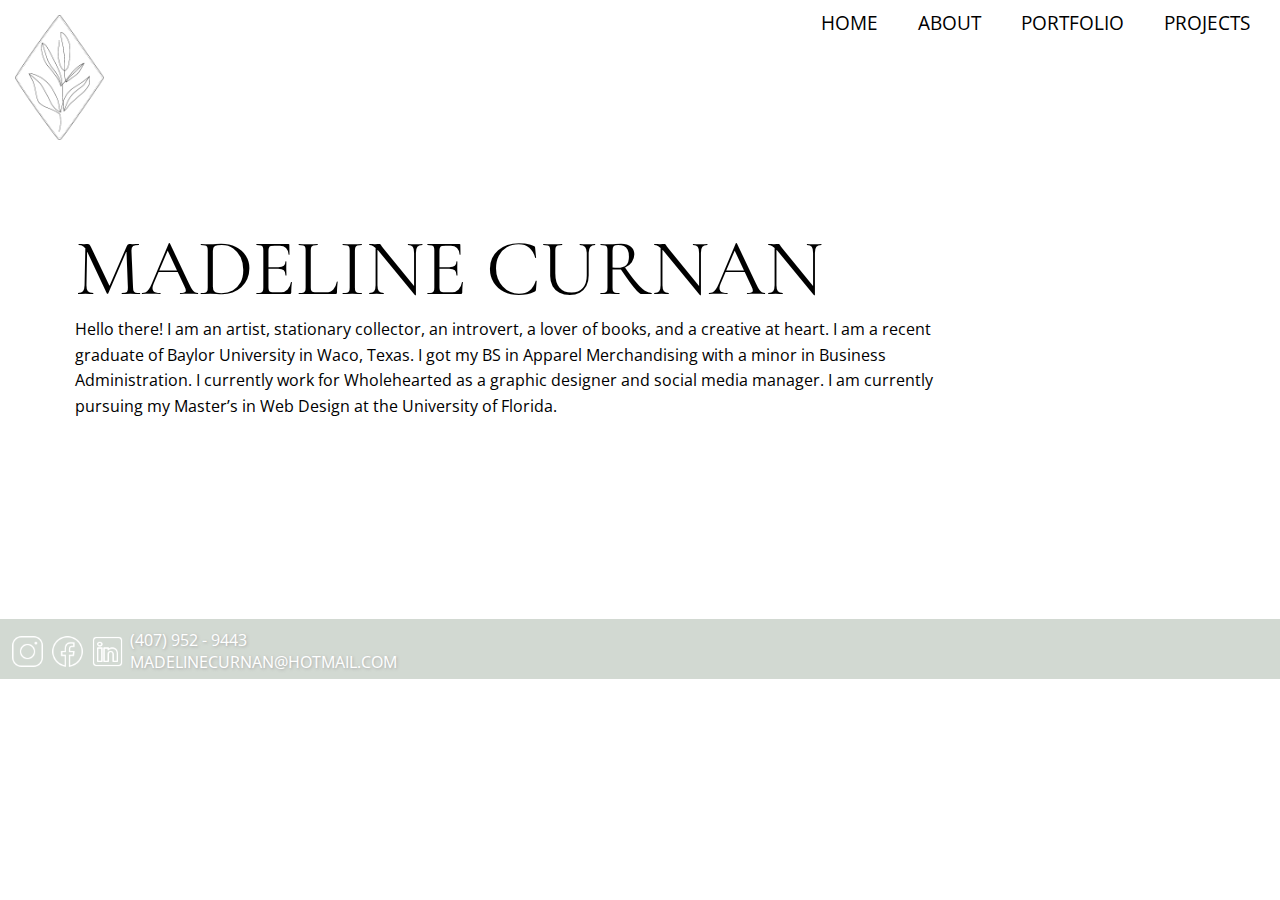
<file: project3-curnan-madeline/index.html>
<!DOCTYPE html>
<html lang="en" dir="ltr">
  <head>
    <!-- Global site tag (gtag.js) - Google Analytics -->
    <script async src="https://www.googletagmanager.com/gtag/js?id=G-QGEE5KLX70"></script>
    <script>
      window.dataLayer = window.dataLayer || [];
      function gtag(){dataLayer.push(arguments);}
      gtag('js', new Date());

      gtag('config', 'G-QGEE5KLX70');
    </script>

    <meta charset="utf-8" />

    <!-- SEO -->
    <meta name="keywords" content="apparel merchandising and design portfolio" />
    <meta name="description" content=" I am a recent graduate of Baylor University in Waco, Texas. I got my BS in Apparel Merchandising with a minor in Business Administration." />

    <title>Madeline Curnan</title>

    <!-- Favicon -->
    <link rel="icon" type="image/png" sizes="32x32" href="images/favicon-32x32.png" />

    <!-- Stylesheet -->
    <link rel="stylesheet" href="styles/styles.css" type="text/css" />

    <!-- Google fonts -->
    <link rel="preconnect" href="https://fonts.gstatic.com">
    <link href="https://fonts.googleapis.com/css2?family=Cormorant+Garamond:wght@300&family=Open+Sans&display=swap" rel="stylesheet">

    <!-- Animation -->
    <link rel="stylesheet" href="https://cdnjs.cloudflare.com/ajax/libs/animate.css/4.1.1/animate.min.css">

  </head>

  <body>
    <header>
      <a href="index.html">
        <img src="images/mainlogo.jpg" alt="Main logo for Madeline Curnan" title="Main Logo" height="125" />
      </a>

      <nav>
        <ul>
          <li><a href="projects.html">Projects</a></li>
          <li><a href="portfolio.html">Portfolio</a></li>
          <li><a href="about.html">About</a></li>
          <li><a href="index.html">Home</a></li>
        </ul>
      </nav>
    </header>

    <main class="home">
      <h1 class="animate__animated animate__slideInDown">Madeline Curnan</h1>
      <p>Hello there! I am an artist, stationary collector, an introvert, a lover of books, and a creative at heart.  I am a recent graduate of Baylor University in Waco, Texas. I got my BS in Apparel Merchandising with a minor in Business Administration. I currently work for Wholehearted as a graphic designer and social media manager. I am currently pursuing my Master’s in Web Design at the University of Florida.</p>
    </main>

    <footer>
      <a href="http://instagram.com/maddiecurnan" target="_blank"><img src="images/ig.png" alt="Instagram logo" title="Instagram" height="35" /></a>
      <a href="http://facebook.com/maddiecurnan" target="_blank"><img src="images/fb.png" alt="Facebook logo" title="Facebook" height="35" /></a>
      <a href="http://www.linkedin.com/in/maddie-curnan-23b41613b" target="_blank"><img src="images/li.png" alt="LinkedIn logo" title="LinkedIn" height="35" /></a>


      <p><a href="tel:4079529443">(407) 952 - 9443</a><br /><a href="mailto:madelinecurnan@hotmail.com?subject=hello!">Madelinecurnan@hotmail.com</a></p>

    </footer>

  </body>
</html>
</file>
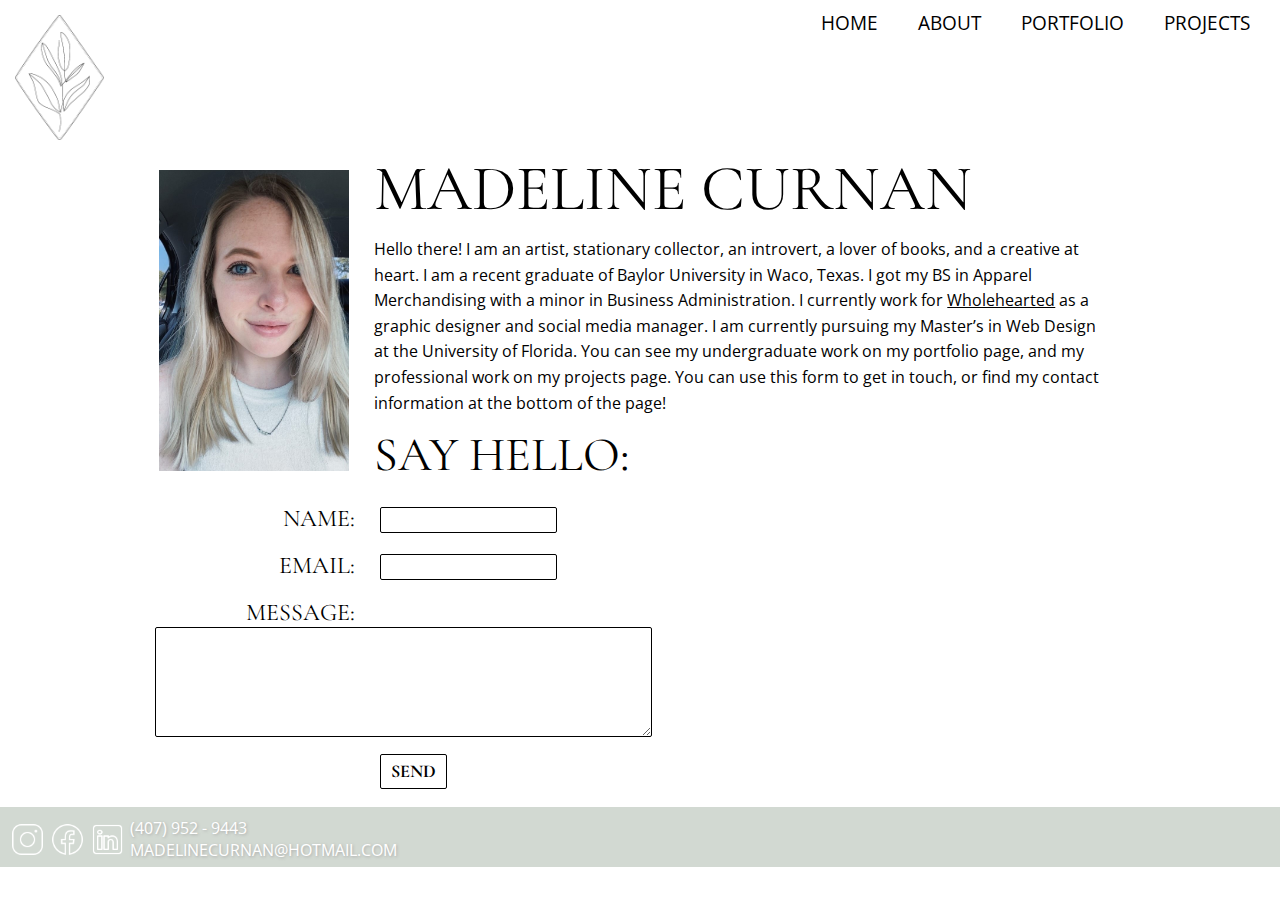
<file: project3-curnan-madeline/about.html>
<!DOCTYPE html>
<html lang="en" dir="ltr">
  <head>
    <!-- Global site tag (gtag.js) - Google Analytics -->
    <script async src="https://www.googletagmanager.com/gtag/js?id=G-QGEE5KLX70"></script>
    <script>
      window.dataLayer = window.dataLayer || [];
      function gtag(){dataLayer.push(arguments);}
      gtag('js', new Date());

      gtag('config', 'G-QGEE5KLX70');
    </script>

    <meta charset="utf-8">

    <title>Madeline Curnan</title>

    <!-- Favicon -->
    <link rel="icon" type="image/png" sizes="32x32" href="images/favicon-32x32.png">

    <!-- Stylesheet -->
    <link rel="stylesheet" href="styles/styles.css" type="text/css" />

    <!-- Google Fonts -->
    <link rel="preconnect" href="https://fonts.gstatic.com">
    <link href="https://fonts.googleapis.com/css2?family=Cormorant+Garamond:wght@300&family=Open+Sans&display=swap" rel="stylesheet">

  </head>

  <body>
    <header>
      <a href="index.html">
        <img src="images/mainlogo.jpg" alt="Main logo for Madeline Curnan" title="Main Logo" height="125" />
      </a>

      <nav>
        <ul>
          <li><a href="projects.html">Projects</a></li>
          <li><a href="portfolio.html">Portfolio</a></li>
          <li><a href="about.html">About</a></li>
          <li><a href="index.html">Home</a></li>
        </ul>
      </nav>

    </header>

    <img src="images/about-me-photo2.jpg" alt="About me photo" title="profile photo" width="190" class="about-me-image" />

    <main class="about">
      <h2>Madeline Curnan</h2>
      <p>Hello there! I am an artist, stationary collector, an introvert, a lover of books, and a creative at heart.  I am a recent graduate of Baylor University in Waco, Texas. I got my BS in Apparel Merchandising with a minor in Business Administration. I currently work for <a href="https://wholeheartedquiettime.com/" target="_blank">Wholehearted</a> as a graphic designer and social media manager. I am currently pursuing my Master’s in Web Design at the University of Florida. You can see my undergraduate work on my portfolio page, and my professional work on my projects page. You can use this form to get in touch, or find my contact information at the bottom of the page!</p>

    </main>

    <!-- Form Formatting -->
    <div class="container">
      <h3>Say Hello:</h3>
      <form class="say-hello" id="test_form" name="test_form" method="post" action="form.php" onsubmit="return validateForm(this)">
        <div class="name input-selection">
          <label for="name" class="label-input">Name:</label>
          <input type="text" name="name" id="name" />
        </div>

        <div class="email input-selection">
          <label for="email" class="label-input">Email:</label>
          <input type="email" name="email" id="email" />
        </div>

        <div class="message input-selection">
          <label for="message" class="label-input">Message:</label>
          <textarea name="message" rows="6" cols="60" id="message"></textarea>
        </div>

        <div class="submit-button">
          <input type="submit" value="Send" />
        </div>

      </form>

    </div>

    <footer>
      <a href="http://instagram.com/maddiecurnan" target="_blank"><img src="images/ig.png" alt="Instagram logo" title="Instagram" height="35" /></a>
      <a href="http://facebook.com/maddiecurnan" target="_blank"><img src="images/fb.png" alt="Facebook logo" title="Facebook" height="35" /></a>
      <a href="http://www.linkedin.com/in/maddie-curnan-23b41613b" target="_blank"><img src="images/li.png" alt="LinkedIn logo" title="LinkedIn" height="35" /></a>

      <p><a href="tel:4079529443">(407) 952 - 9443</a><br /><a href="mailto:madelinecurnan@hotmail.com?subject=hello!">Madelinecurnan@hotmail.com</a></p>

    </footer>

  </body>
</html>
</file>
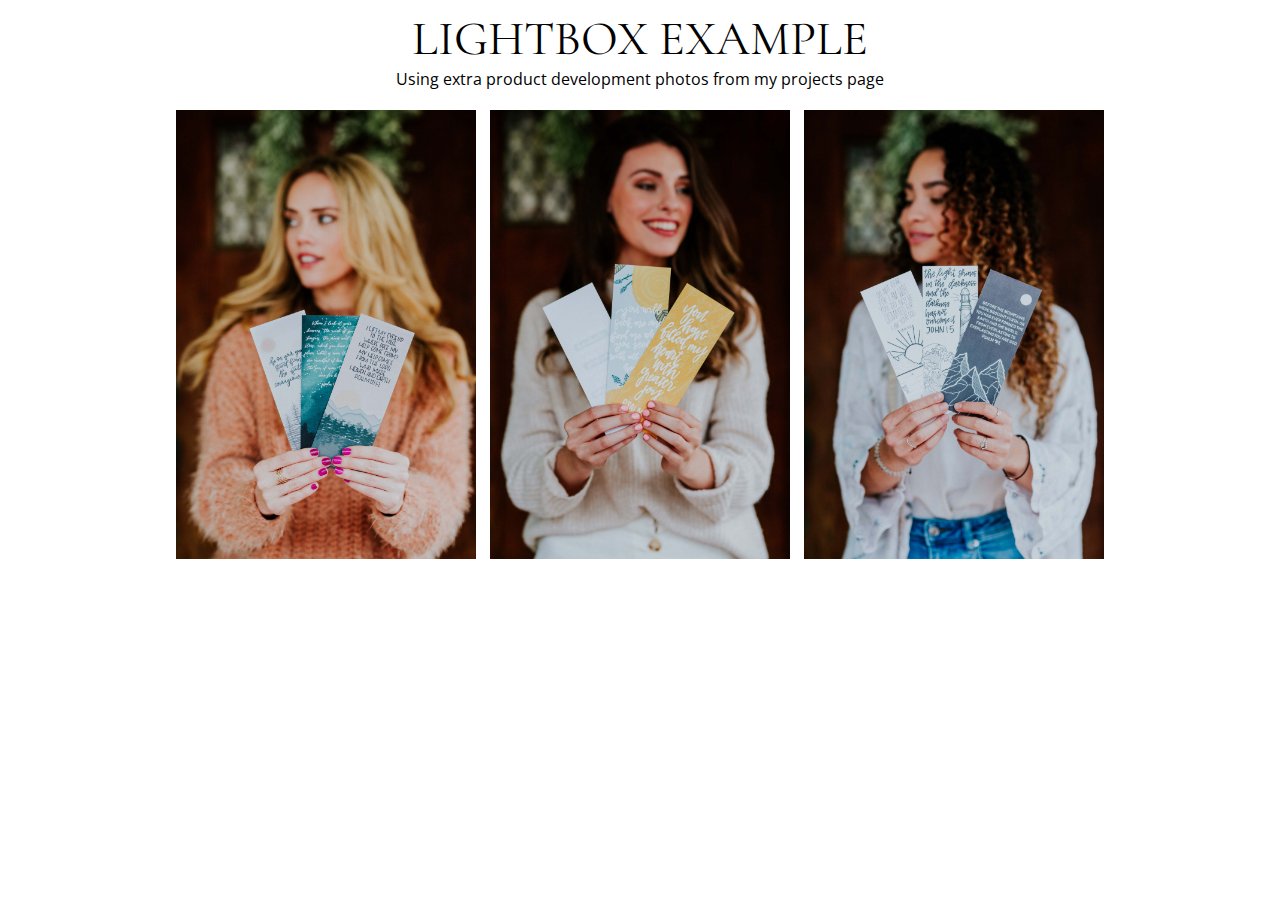
<file: project3-curnan-madeline/lightbox.html>
<!DOCTYPE html>
<html lang="en" dir="ltr">
  <head>
    <meta charset="utf-8">

    <title>Madeline Curnan</title>

    <link href="lightbox/src/css/lightbox.css" rel="stylesheet" />
    <link rel="stylesheet" href="styles/styles.css" type="text/css" />

    <link rel="preconnect" href="https://fonts.gstatic.com">
    <link href="https://fonts.googleapis.com/css2?family=Cormorant+Garamond:wght@300&family=Open+Sans&display=swap" rel="stylesheet">

    <script src="https://ajax.googleapis.com/ajax/libs/jquery/3.3.1/jquery.min.js"></script>

  </head>

  <body class="lightbox-main">
    <h3>Lightbox Example</h3>
    <p>Using extra product development photos from my projects page</p>

    <a href="images/bookmark1.jpg" data-lightbox="image-1" data-title="Set One"><img src="images/bookmark1.jpg" alt="Bookmark Set 1" title="Bookmark Set" width="300" /></a>
    <a href="images/bookmark2.jpg" data-lightbox="image-1" data-title="Set Two"><img src="images/bookmark2.jpg" alt="Bookmark Set 2" title="Bookmark Set" width="300" /></a>
    <a href="images/bookmark3.jpg" data-lightbox="image-1" data-title="Set Three"><img src="images/bookmark3.jpg" alt="Bookmark Set 3" title="Bookmark Set" width="300" /></a>

    <script src="lightbox/src/js/lightbox.js"></script>

  </body>

</html>
</file>
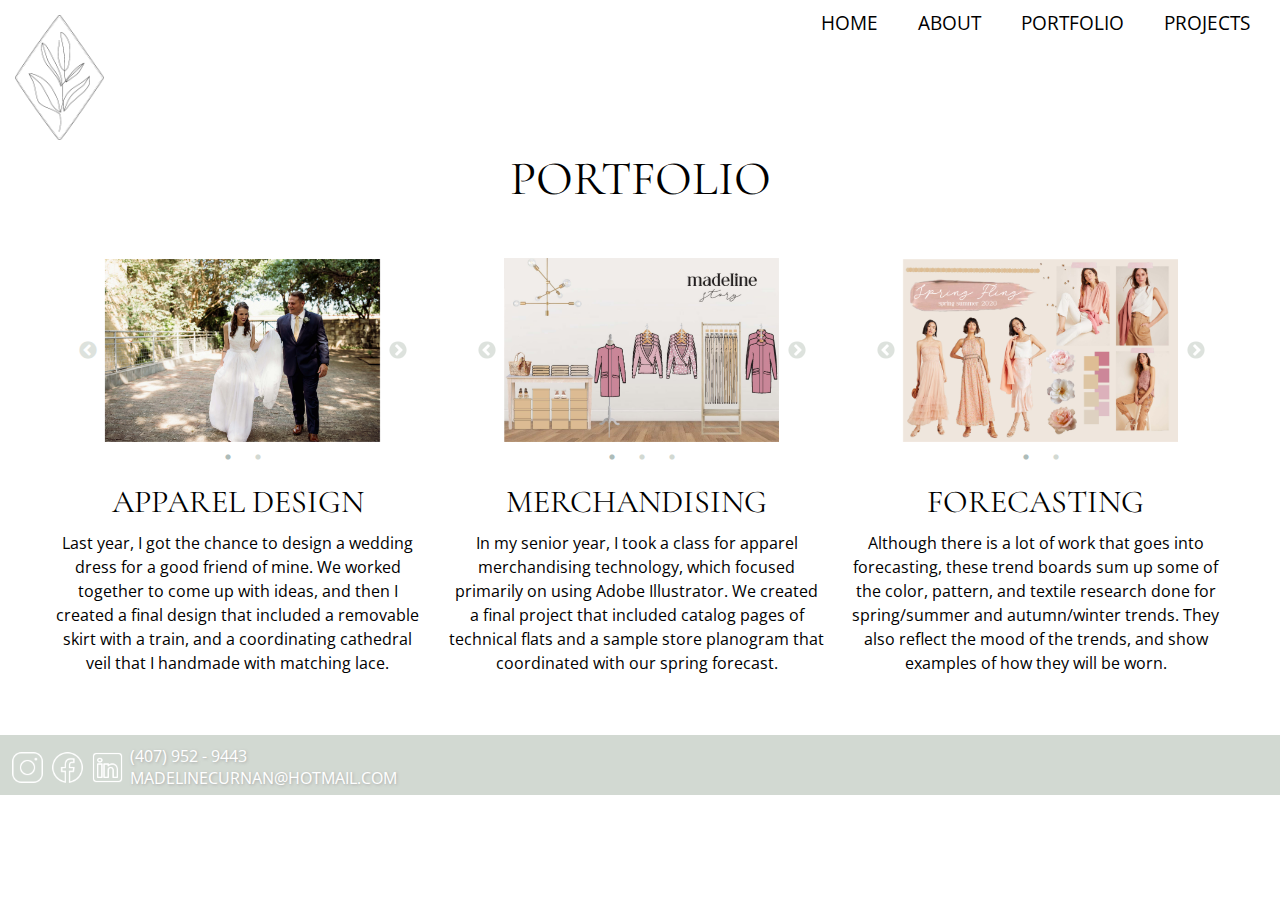
<file: project3-curnan-madeline/portfolio.html>
<!DOCTYPE html>
<html lang="en" dir="ltr">
  <head>
    <!-- Global site tag (gtag.js) - Google Analytics -->
    <script async src="https://www.googletagmanager.com/gtag/js?id=G-QGEE5KLX70"></script>
    <script>
      window.dataLayer = window.dataLayer || [];
      function gtag(){dataLayer.push(arguments);}
      gtag('js', new Date());

      gtag('config', 'G-QGEE5KLX70');
    </script>

    <meta charset="utf-8">

    <title>Madeline Curnan</title>

    <!-- Favicon -->
    <link rel="icon" type="image/png" sizes="32x32" href="images/favicon-32x32.png">

    <!-- Google Fonts -->
    <link rel="preconnect" href="https://fonts.gstatic.com">
    <link href="https://fonts.googleapis.com/css2?family=Cormorant+Garamond:wght@300&family=Open+Sans&display=swap" rel="stylesheet">

    <!-- Stlyesheets -->
    <link rel="stylesheet" type="text/css" href="slick/slick/slick.css" />
    <link rel="stylesheet" type="text/css" href="slick/slick/slick-theme.css" />
    <link rel="stylesheet" href="styles/styles.css" type="text/css" />

    <!-- Scripts -->
    <script src="https://ajax.googleapis.com/ajax/libs/jquery/3.3.1/jquery.min.js"></script>
    <script type="text/javascript" src="scripts/scripts.js"></script>

  </head>

  <body>
    <header>
      <a href="index.html">
        <img src="images/mainlogo.jpg" alt="Main logo for Madeline Curnan" title="Main Logo" height="125" />
      </a>

      <nav>
        <ul>
          <li><a href="projects.html">Projects</a></li>
          <li><a href="portfolio.html">Portfolio</a></li>
          <li><a href="about.html">About</a></li>
          <li><a href="index.html">Home</a></li>
        </ul>
      </nav>
    </header>

    <main class="portfolio">
      <h3>Portfolio</h3>

      <section class="first">
        <div class="slick-photos">
          <div><img src="images/b1.jpg" alt="Bethanney 1" title="Dress Photo" width="275"/></div>
          <div><img src="images/b2.jpg" alt="Bethanney 2" title="Veil Photo" height="275"/></div>
        </div>

        <h4>Apparel Design</h4>
        <p>Last year, I got the chance to design a wedding dress for a good friend of mine. We worked together to come up with ideas, and then I created a final design that included a removable skirt with a train, and a coordinating cathedral veil that I handmade with matching lace.</p>

      </section>

      <section class="second">
        <div class="slick-photos">
          <div><img src="images/planogram4.jpg" alt="Planogram" title="Planogram Photo" width="275"/></div>
          <div><img src="images/catpage1.jpg" alt="Catalog Page" title="Catalog Page 1" height="275"/></div>
          <div><img src="images/catpage2.jpg" alt="Catalog Page" title="Catalog Page 2" height="275"/></div>
        </div>

        <h4>Merchandising</h4>
        <p>In my senior year, I took a class for apparel merchandising technology, which focused primarily on using Adobe Illustrator. We created a final project that included catalog pages of technical flats and a sample store planogram that coordinated with our spring forecast.</p>

      </section>

      <section class="third">
        <div class="slick-photos">
          <div><img src="images/cadboard.jpg" alt="CAD Trendboard" title="S/S 2020 Trendboard" width="275"/></div>
          <div><img src="images/trendboard.jpg" alt="Trendboard" title="A/W 2019 Trendboard" height="275"/></div>
        </div>

        <h4>Forecasting</h4>
        <p>Although there is a lot of work that goes into forecasting, these trend boards sum up some of the color, pattern, and textile research done for spring/summer and autumn/winter trends. They also reflect the mood of the trends, and show examples of how they will be worn. </p>

      </section>

    </main>

    <footer>
      <a href="http://instagram.com/maddiecurnan" target="_blank"><img src="images/ig.png" alt="Instagram logo" title="Instagram" height="35" /></a>
      <a href="http://facebook.com/maddiecurnan" target="_blank"><img src="images/fb.png" alt="Facebook logo" title="Facebook" height="35" /></a>
      <a href="http://www.linkedin.com/in/maddie-curnan-23b41613b" target="_blank"><img src="images/li.png" alt="LinkedIn logo" title="LinkedIn" height="35" /></a>

      <p><a href="tel:4079529443">(407) 952 - 9443</a><br /><a href="mailto:madelinecurnan@hotmail.com?subject=hello!">Madelinecurnan@hotmail.com</a></p>

    </footer>

    <script type="text/javascript" src="slick/slick/slick.min.js"></script>

  </body>
</html>
</file>
<file: project3-curnan-madeline/styles/styles.css>
/* ========================

      Universal Styling

=========================*/

* {
  margin: 0;
  padding: 0;
  border: 0;
}

h1,
h2,
h3,
h4,
h5,
h6 {
  font-family: 'Cormorant Garamond', serif;
  text-transform: uppercase;
  font-weight: normal;
}

h1 {
  font-size: 60pt;
}

h2 {
  font-size: 48pt;
}

h3 {
  font-size: 36pt;
}

h4 {
  font-size: 24pt;
}

p,
a {
  font-family: 'Open Sans', sans-serif;
}

p {
  font-size: 12pt;
}

body {
  height: 100%;
}

/* ========================

      Header Styling

=========================*/

header {
  background: white;
  padding: 10px;
}

header nav ul li {
  display: inline-block;
  float: right;
}

header nav a {
  text-decoration: none;
  text-transform: uppercase;
  color: black;
  font-size: 14pt;
  margin: 10px 20px;
}

header nav a:hover {
  color: #adbcb9;
}

header img {
  float: left;
  margin: 5px;
}

/* ========================

      Footer Styling

=========================*/

footer {
  background: #D2D9D2;
  height: 50px;
  padding: 10px 0 0 10px;
}

footer p {
  display: inline;
}

footer a {
  text-decoration: none;
  text-transform: uppercase;
  font-size: 16px;
  color: white;
  text-shadow: 1px 1px 3px darkgray;
}

footer img {
  float: left;
  margin-right: 5px;
  padding-top: 5px;
}

/* ========================

      Home Page Styling

=========================*/

.home {
  max-width: 900px;
  margin: 200px 0 200px 75px;
  height: 100%;
}

.home p {
  line-height: 1.6em;
}

/* ========================

      About Page Styling

=========================*/

.about {
  margin-top: 130px;
  max-width: 1100px;
}

.about h2 {
  margin-bottom: 10px;
}

.about p {
  line-height: 1.6em;
  margin-bottom: 10px;
}

.about a {
  color: black;
}

.about-me-image {
  float: left;
  margin: 150px 25px 0 50px;
  z-index: 10;
}

/* ========================

      Form Styling

=========================*/

.say-hello {
  margin: 20px 0 0 155px;
  width: 690px;
}

.label-input {
  font-family: 'Cormorant Garamond', serif;
  font-size: 24px;
  text-transform: uppercase;
  width: 200px;
  float: left;
  text-align: right;
  padding-right: 25px;
}

input {
  border: 1px solid black;
  border-radius: 2px;
  line-height: 1.8em;
  margin-top: 3px;
  margin-bottom: 18px;
  font-family: 'Open Sans', sans-serif;
}

textarea {
  border: 1px solid black;
  border-radius: 2px;
  margin-bottom: 10px;
  font-family: 'Open Sans', sans-serif;
}

.submit-button {
  width: 100%;
  text-align: left;
  margin-left: 225px;
}

.submit-button input {
  padding: 0 10px;
  border-radius: 2px;
  font-family: 'Cormorant Garamond', serif;
  text-transform: uppercase;
  font-size: 18px;
  font-weight: bold;
  background: white;
}

/* ========================

      Portfolio Page Styling

=========================*/

.portfolio {
  max-width: 1200px;
  padding-top: 130px;
  margin: 0 auto;
}

.portfolio h3 {
  text-align: center;
  margin-bottom: 40px;
}

.first,
.second,
.third {
  max-width: 375px;
  display: inline-block;
  vertical-align: baseline;
  text-align: center;
  padding: 10px;
  margin-bottom: 25px;
}

.portfolio h4 {
  padding: 10px 0;
}

.portfolio p {
  line-height: 1.5em;
  margin-bottom: 25px;
}

.first .slick-photos,
.second .slick-photos,
.third .slick-photos {
  margin-left: 35px;
}

/* ========================

      Slick Styling

=========================*/

.slick-photos {
  max-width: 315px;
  margin-left: 10px;
}

.slick-photos img {
  margin: auto;
}

.slick-prev {
  left: -10px;
}

.slick-next {
  right: -10px;
}

.slick-prev,
.sick-next {
  color: rgb(210, 217, 210);
}

.slick-prev:hover,
.slick-prev:focus,
.slick-next:hover,
.slick-next:focus {
  color: rgb(173, 188, 185);
}

.slick-prev:before,
.slick-next:before {
  color: rgb(210, 217, 210);
}

.slick-dots li button:before {
  opacity: 1;
  color: rgb(210, 217, 210);
}

.slick-dots li.slick-active button:before{
  opacity: 1;
  color: rgb(173, 188, 185);
}

/* ========================

      Projects Page Styling

=========================*/

.projects {
  max-width: 100%;
  padding-top: 130px;
  margin: 0 auto;
}

.projects h3 {
  width: 100%;
  text-align: center;
  margin-bottom: 50px;
}

.projects p {
  line-height: 1.5em;
  padding: 10px 0;
}

.projects a {
  color: black;
}

.projects .slick-photos,
.product-development,
.digital-illustration {
  max-width: 23%;
  display: inline-block;
}

.product-development,
.digital-illustration {
  vertical-align: top;
  margin-left: 25px;
}

.projects-pd,
.projects-di {
  display: inline;
}

.projects ul li {
  font-family: 'Open Sans', sans-serif;
  list-style-position: inside;
}

.projects .slick-photos {
  margin-bottom: 75px;
}

/* ========================

      Lightbox Example Styling

=========================*/

.lightbox-main {
  padding: 10px;
  text-align: center;
}

.lightbox-main p {
  margin-bottom: 15px;
}

.lightbox-main img {
  padding: 5px;
}
</file>
